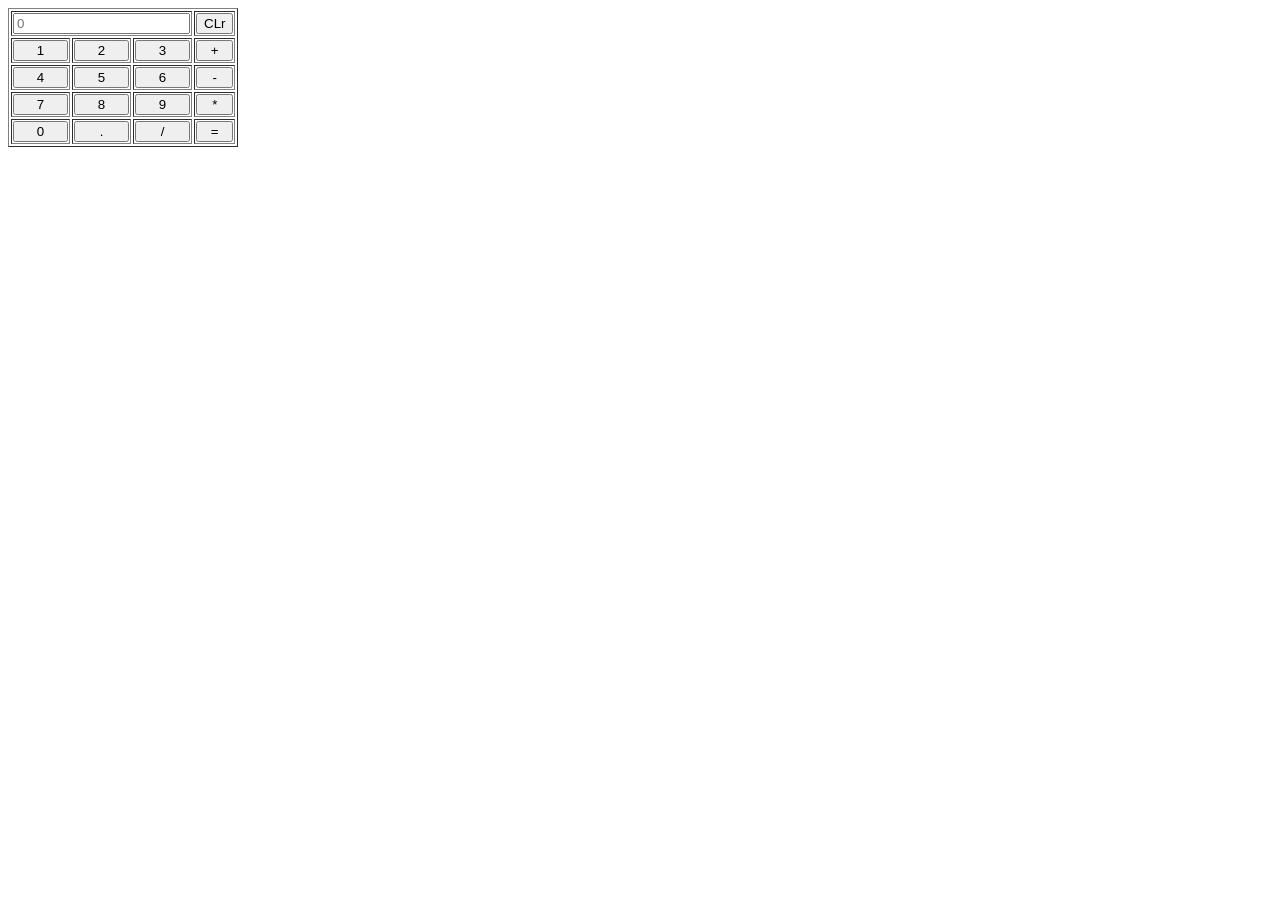
<file: images/calculator.html>
<!DOCTYPE html>
<html lang="en">
<head>
    <meta charset="UTF-8">
    <meta http-equiv="X-UA-Compatible" content="IE=edge">
    <meta name="viewport" content="width=device-width, initial-scale=1.0">
    <title>calculator</title>
    <link rel="stylesheet" href="calculatorcss.css" type="text/css">
</head>
<body>
    <div class="container">
        <table border="1">

            <tr>
                <td colspan="3"><input type="text" placeholder="0"></td>
                <td><button>CLr</button></td>
            </tr>
            <tr>
                <td><button>1</button></td>
                <td><button>2</button></td>
                <td><button>3</button></td>
                <td><button>+</button></td>
            </tr>
            <tr>
                <td><button>4</button></td>
                <td><button>5</button></td>
                <td><button>6</button></td>
                <td><button>-</button></td>
            </tr>
            <tr>
                <td><button>7</button></td>
                <td><button>8</button></td>
                <td><button>9</button></td>
                <td><button>*</button></td>
            </tr>
            <tr>
                <td><button>0</button></td>
                <td><button>.</button></td>
                <td><button>/</button></td>
                <td><button>=</button></td>
            </tr>
        </table>
        <script>
            var 
        </script>

















    </div>
    
</body>
</html>
</file>
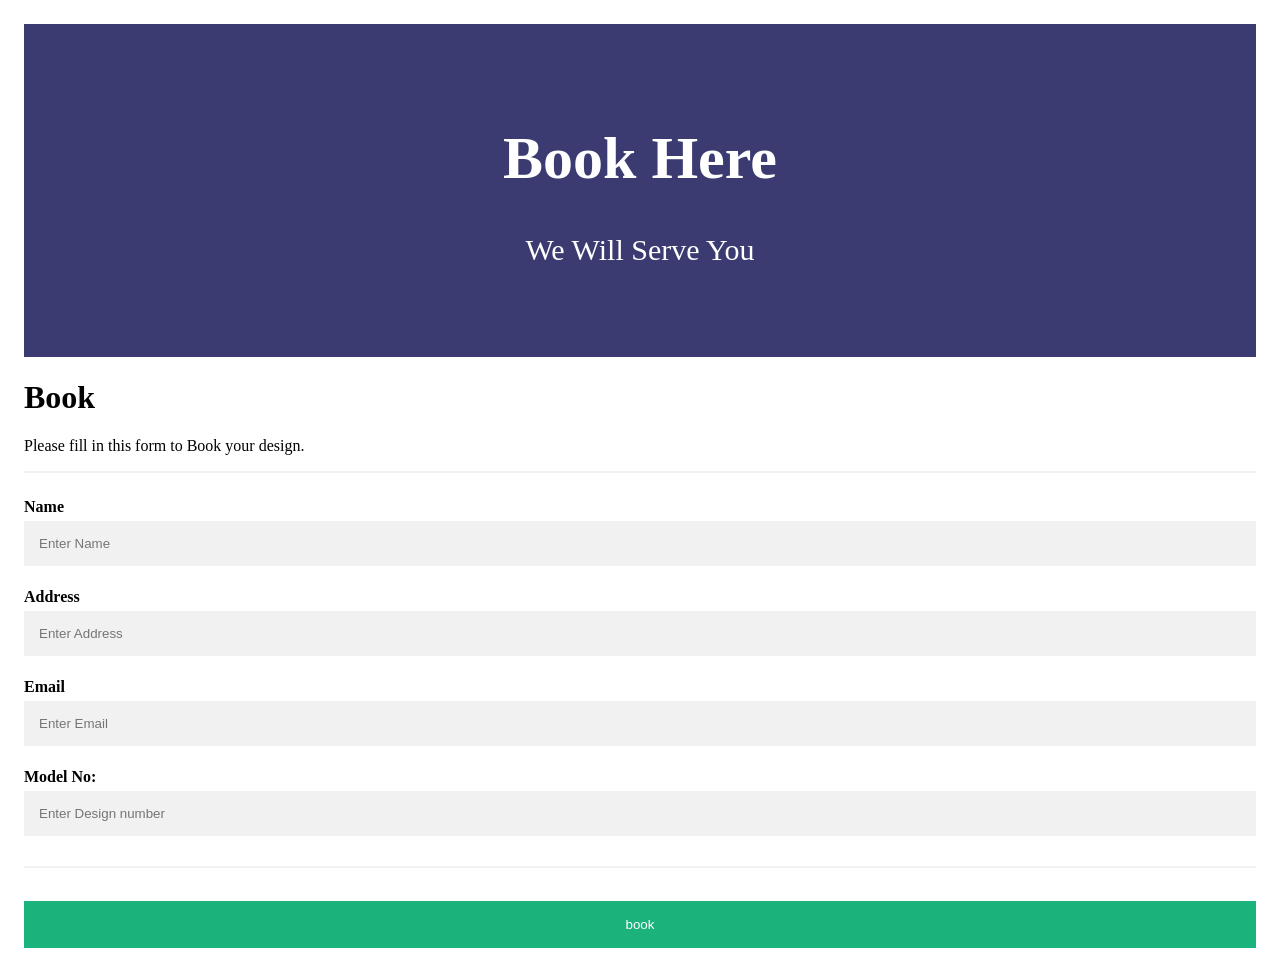
<file: images/click.html>
<!DOCTYPE html>
<html>
    <head>
        <link rel="stylesheet" type="text/css" href="click.css">
    </head>
    <body>
        <div class="container">
                <div class="header">
                    <h1>Book Here</h1>
                    <p>We Will Serve You</p>
                 </div>
                 <form action="apple">
                    <div class="container1">
                      <h1>Book</h1>
                      <p>Please fill in this form to Book your design.</p>
                      <hr>
                      <label for="Name"><b>Name</b></label>
                      <input type="text" placeholder="Enter Name" name="name" id="name" required>
                      <label for="Addresss"><b>Address</b></label>
                      <input type="text" placeholder="Enter Address" name="address" id="address" required>
                  
                      <label for="email"><b>Email</b></label>
                      <input type="text" placeholder="Enter Email" name="email" id="email" required>
                  
                      <label for="model"><b>Model No:</b></label>
                      <input type="text" placeholder="Enter Design number" name="model" id="model" required>
                  
                      
                      <hr>
                  
                    
                      <button type="submit" class="buy">book</button>
                    </div>
                  
                    
            
                  </form>

        </div>
    </body>
</html>
</file>
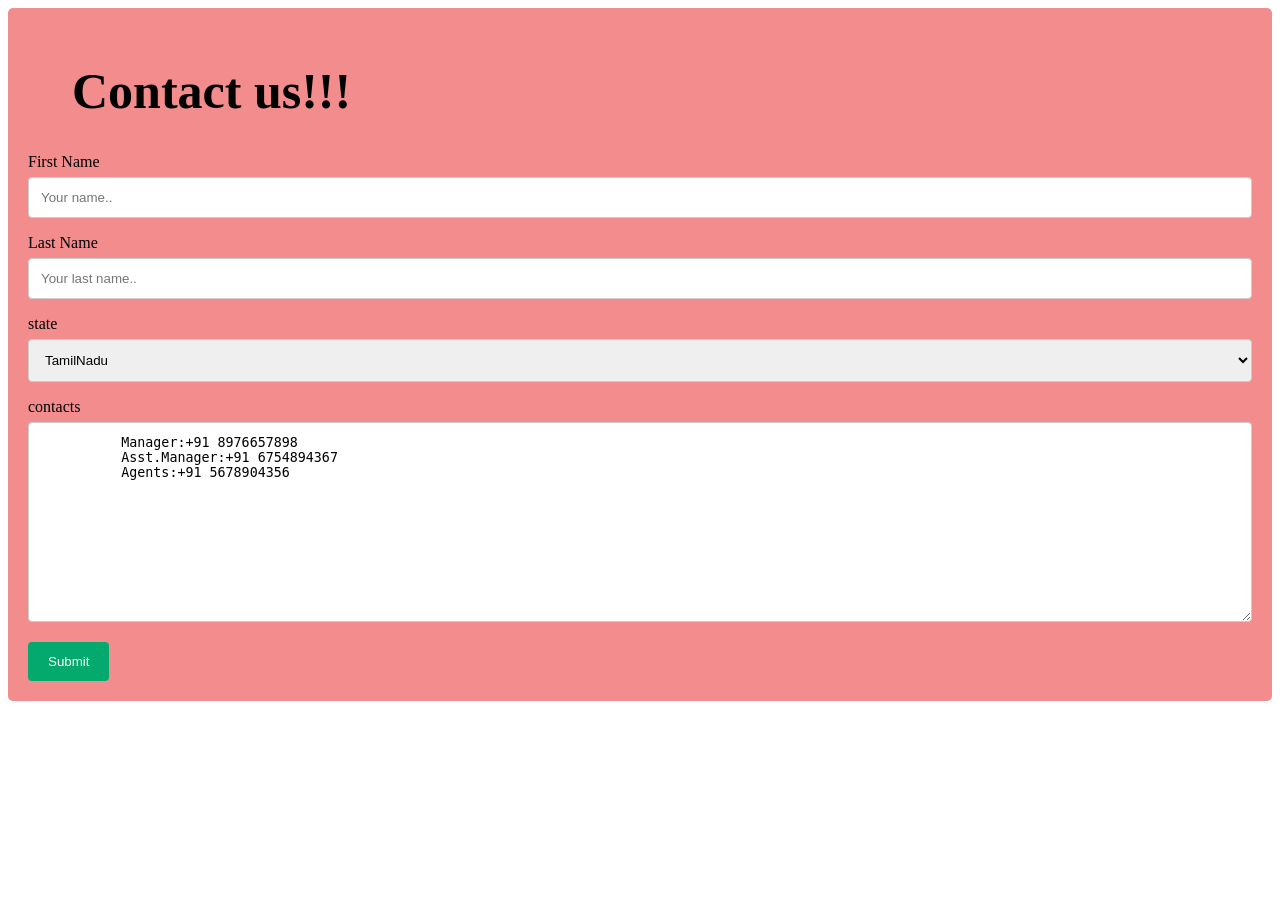
<file: images/contact.html>
<!DOCTYPE html>
<html>
  <head>
    <link rel="stylesheet" href="call.css" type="text/css";>
  </head>
  <body>
    <div class="container">
      <div class="hh">
        <h1 style="font-size:50px; text-align: center;">Contact us!!!</h1>
      </div>
      <form action="action_page.php">
    
        <label for="fname">First Name</label>
        <input type="text" id="fname" name="firstname" placeholder="Your name..">
    
        <label for="lname">Last Name</label>
        <input type="text" id="lname" name="lastname" placeholder="Your last name..">
    
        <label for="State">state</label>
        <select id="state" name="state">
          <option value="TamilNadu">TamilNadu</option>
          <option value="Mumbai">Mumbai</option>
          <option value="Delhi">Delhi</option>
        </select>
       
    
        <label for="subject">contacts</label>
        <textarea id="subject" name="subject" style="height:200px">
          Manager:+91 8976657898
          Asst.Manager:+91 6754894367
          Agents:+91 5678904356
      
        </textarea>
    
        <input type="submit" value="Submit">
    
      </form>
    </div>
  </body>
</html>
</file>
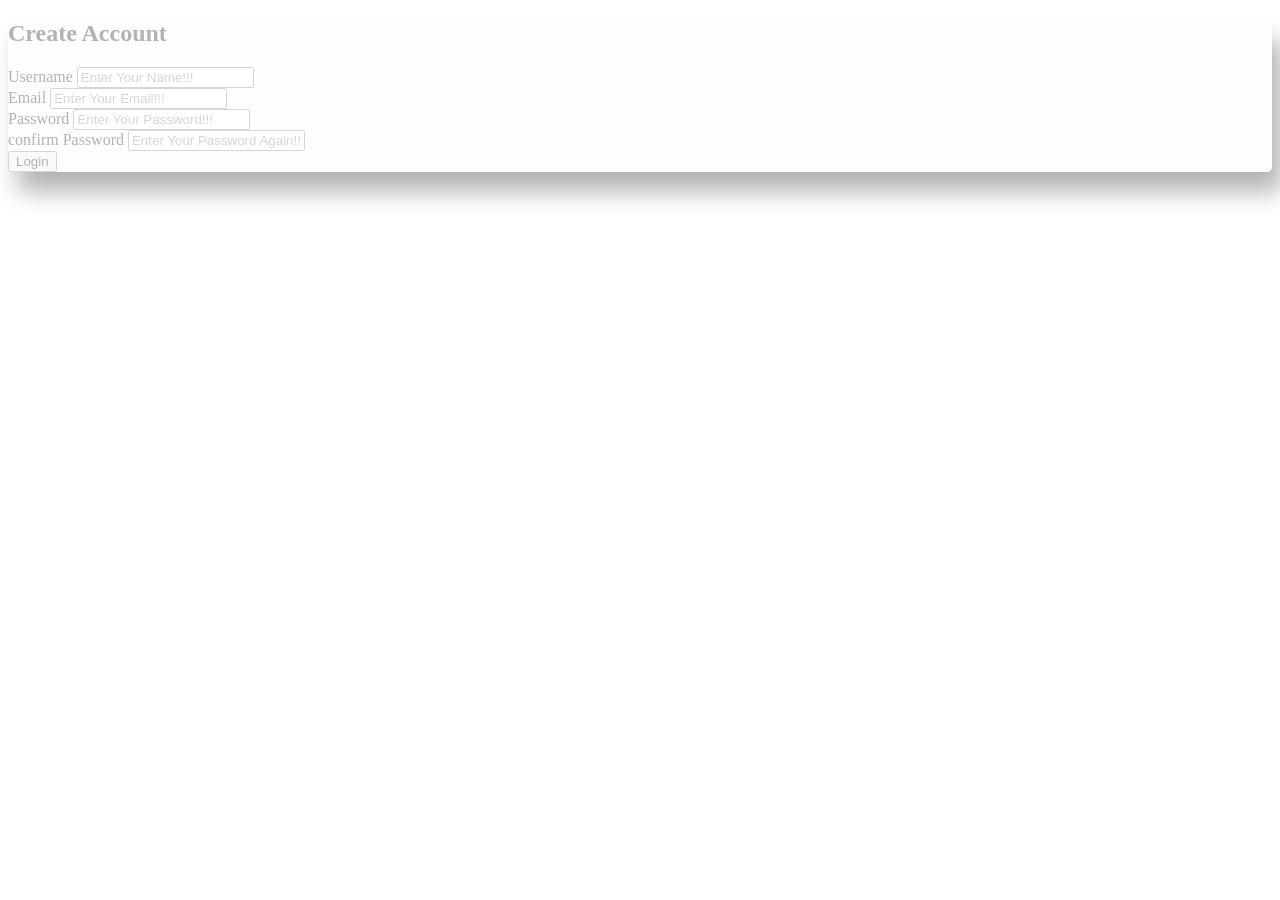
<file: images/lo.html>
<!DOCTYPE html>
<html lang="en">
<head>
    
    <title>login page</title>
    <link rel="stylesheet" href="locss.css" type="text/css">
   
</head>
<body>
    <div class="container">
        <div class="header">
            <h2>Create Account</h2>
        </div>
        <form class="form" id="form">
         <div class="form-control">
            <label>Username</label>
            <input type="text" placeholder="Enter Your Name!!!" id="Username">
            <i class="fa-sharp fa-solid fa-shield-check"></i>

        </div>
        <div class="form-control">
            <label>Email</label>
            <input type="email" placeholder="Enter Your Email!!!" id="Email">
            <i class="fa-sharp fa-solid fa-shield-check"></i>

        </div>
        <div class="form-control">
            <label>Password</label>
            <input type="password" placeholder="Enter Your Password!!!" id="Password">
            <i class="fa-sharp fa-solid fa-shield-check"></i>

        </div>
        <div class="form-control">
            <label>confirm Password</label>
            <input type="password" placeholder="Enter Your Password Again!!!" id="Password2">
            <i class="fa-sharp fa-solid fa-shield-check"></i>

        </div>
        <button>Login</button>

        </form>

    </div>
</body>
</html>
</file>
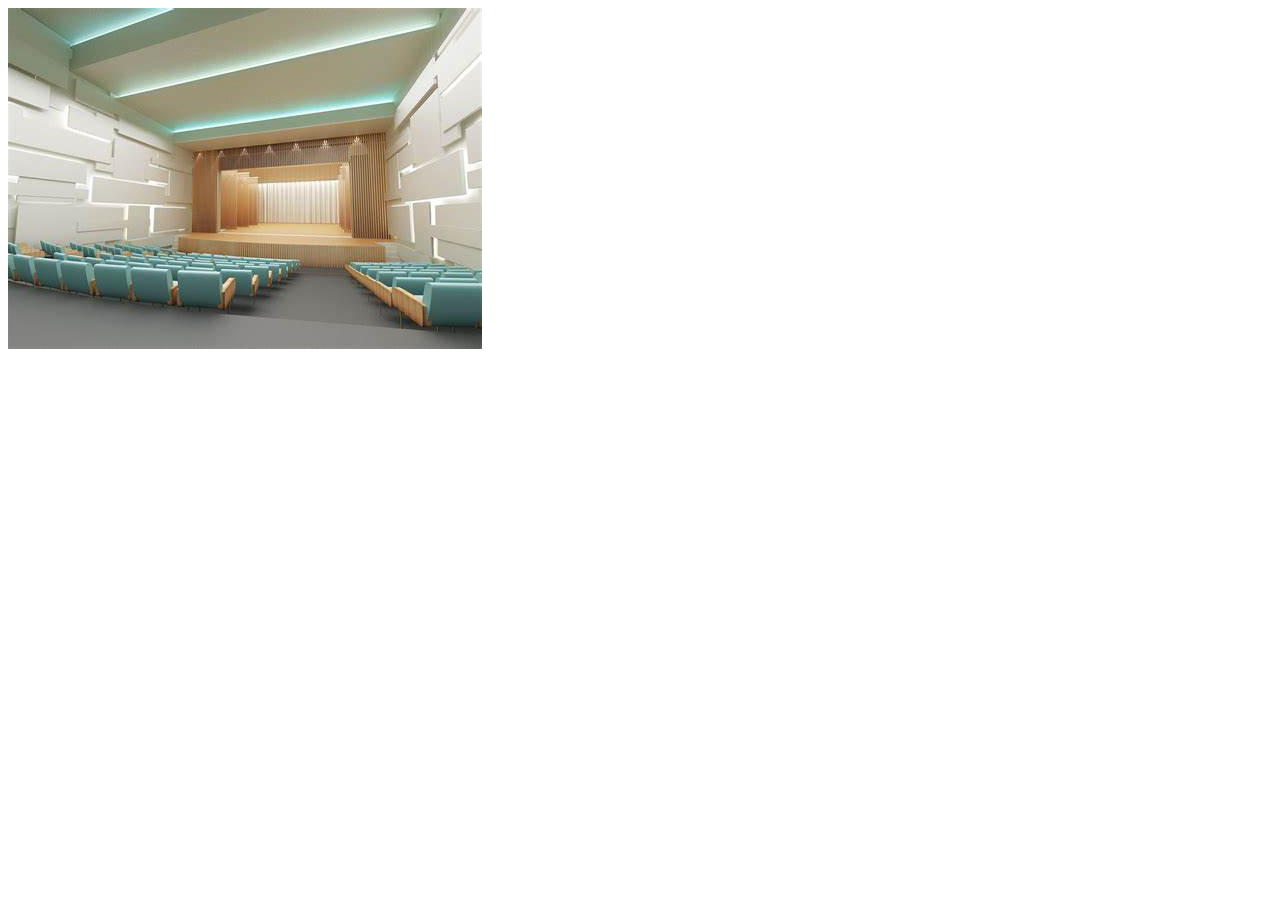
<file: images/p11.html>
<!DOCTYPE html>
<html>
    <head>
        <title>
            website1
        </title>
        <link rel="stylesheet" href="p11css.css" type="text">
    </head>
    <body>
         <div class="banner">
        <img src="dfg.jpeg" alt="">
         </div>
    </body>
</html>
</file>
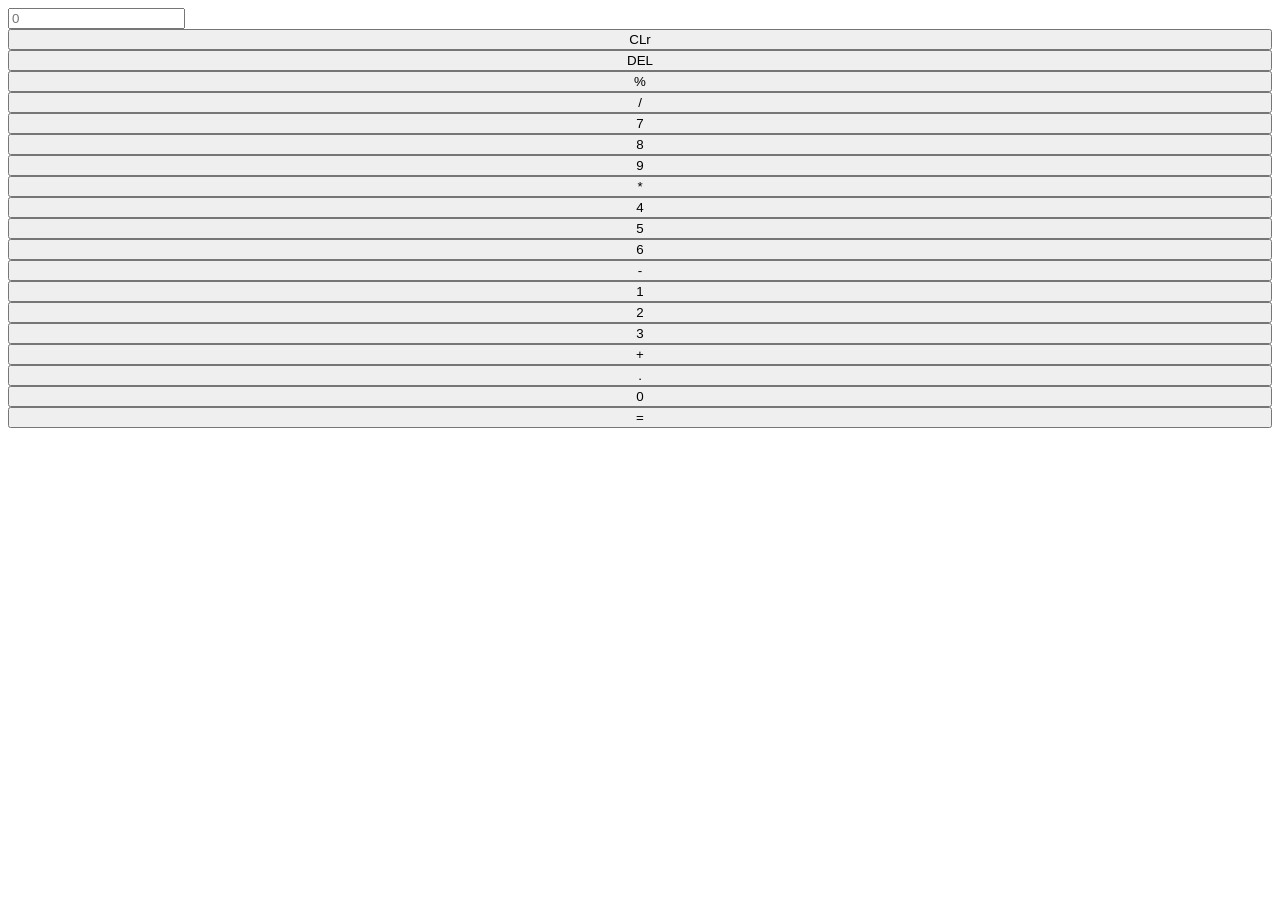
<file: images/rough.html>
<!DOCTYPE html>
<html lang="en">
<head>
    <meta charset="UTF-8">
    <meta http-equiv="X-UA-Compatible" content="IE=edge">
    <meta name="viewport" content="width=device-width, initial-scale=1.0">
    <title>calculator</title>
    <link rel="stylesheet" href="calculatorcss.css" type="text/css">
</head>
<body>
    <div class="container">
        <input type="text" placeholder="0">
        <button onclick="clear()">CLr</button>
        <button onclick="del()">DEL</button>
        <button onclick="display('%')">%</button>
        <button onclick="display('/')">/</button>
        <button onclick="display('7')">7</button>
        <button onclick="display('8')">8</button>
        <button onclick="display('9')">9</button>
        <button onclick="display('*')">*</button>
        <button onclick="display('4')">4</button>
        <button onclick="display('5')">5</button>
        <button onclick="display('6')">6</button>
        <button onclick="display('-')">-</button>
        <button onclick="display('1')">1</button>
        <button onclick="display('2')">2</button>
        <button onclick="display('3')">3</button>
        <button onclick="display('+')">+</button>
        <button onclick="display('.')">.</button>
        <button onclick="display('0')">0</button>
        <button onclick="display('=')">=</button>

















    </div>
    
</body>
</html>
</file>
<file: images/calculatorcss.css>
button
{
    width: 100%;
}
</file>
<file: images/click.css>
.header {
    padding: 60px;
    text-align: center;
    background: rgb(59, 59, 113);
    color: white;
    font-size: 30px;
  }
  * {box-sizing: border-box}

/* Add padding to containers */
.container {
  padding: 16px;
}

/* Full-width input fields */
input[type=text], input[type=password] {
  width: 100%;
  padding: 15px;
  margin: 5px 0 22px 0;
  display: inline-block;
  border: none;
  background: #f1f1f1;
}

input[type=text]:focus, input[type=password]:focus {
  background-color: #ddd;
  outline: none;
}

/* Overwrite default styles of hr */
hr {
  border: 1px solid #f1f1f1;
  margin-bottom: 25px;
}

/* Set a style for the submit/register button */
.buy {
  background-color: #04AA6D;
  color: white;
  padding: 16px 20px;
  margin: 8px 0;
  border: none;
  cursor: pointer;
  width: 100%;
  opacity: 0.9;
}

.buy:hover {
  opacity:1;
}

/* Add a blue text color to links */
a {
  color: dodgerblue;
}

/* Set a grey background color and center the text of the "sign in" section */
.signin {
  background-color: #f1f1f1;
  text-align: center;
}
</file>
<file: images/call.css>
input[type=text], select, textarea {
    width: 100%;
    padding: 12px;  
    border: 1px solid #ccc; 
    border-radius: 4px;
    box-sizing: border-box; 
    margin-top: 6px; 
    margin-bottom: 16px; 
    resize: vertical 
  }
  

  input[type=submit] {
    background-color: #04AA6D;
    color: white;
    padding: 12px 20px;
    border: none;
    border-radius: 4px;
    cursor: pointer;
  }
  
  
  input[type=submit]:hover {
    background-color: #45a049;
  }
  
  
  .container {
    border-radius: 5px;
    background-color:rgb(243, 141, 141);
    padding: 20px;
  }
  .hh
  {
    background-color:rgb(243, 141, 141); 
    width:30%;
  }
</file>
<file: images/locss.css>
*{
    box-sizing: border-box;
}
.body
{
    font-family: sans-serif;
    display:flex;/*bring every in center*/
    justify-content:center ;/*bring every in center*/
    align-items: center;
    margin: 0;
    height: 100vh;
}
.container
{  
    background-color: aliceblue;
    border-radius:5px;
    box-shadow:10px 20px 25px black ;
    opacity:0.3;

}
</file>
<file: images/p11css.css>
*{
    margin:0;/*normal Margin*/
    padding:0;/*Normal padding*/
    font-family: sans-serif;/*generic family name */

}
body{
    background-image: url(kkkk.jpeg);
}
</file>
